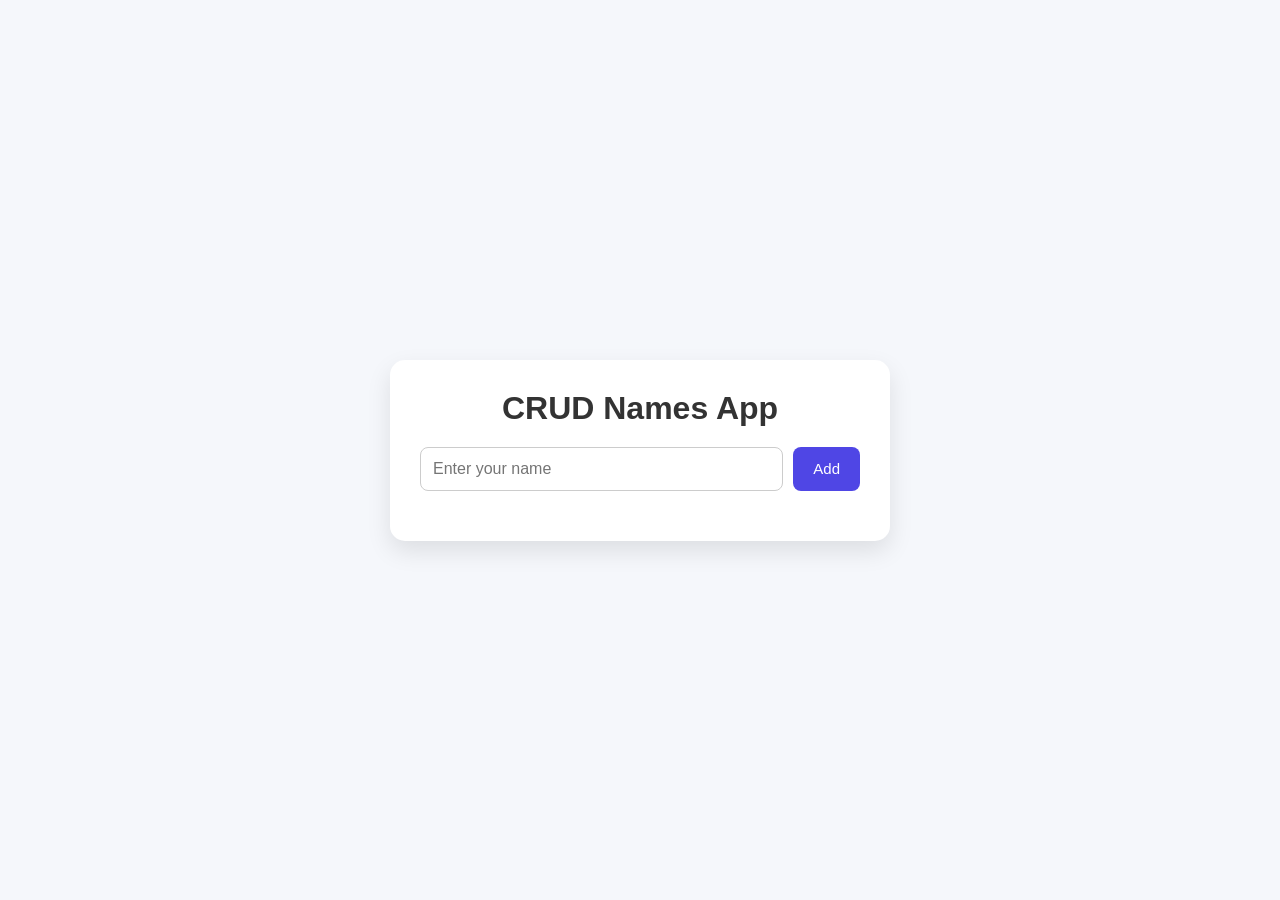
<file: 01-CRUD-Names-App/index.html>
<!DOCTYPE html>
<html lang="en">
<head>
    <meta charset="UTF-8">
    <meta name="viewport" content="width=device-width, initial-scale=1.0">
    <title>CRUD Names App</title>
    <link rel="stylesheet" href="style.css">
    <script src="script.js"></script>
</head>
<body>

<div class="container">

    <h1>CRUD Names App</h1>

    <div class="input-box">
        <input type="text" id="inputName" placeholder="Enter your name">
        <button onclick="addName()">Add</button>
    </div>

    <div id="result"></div>

</div>

</body>
</html>
</file>
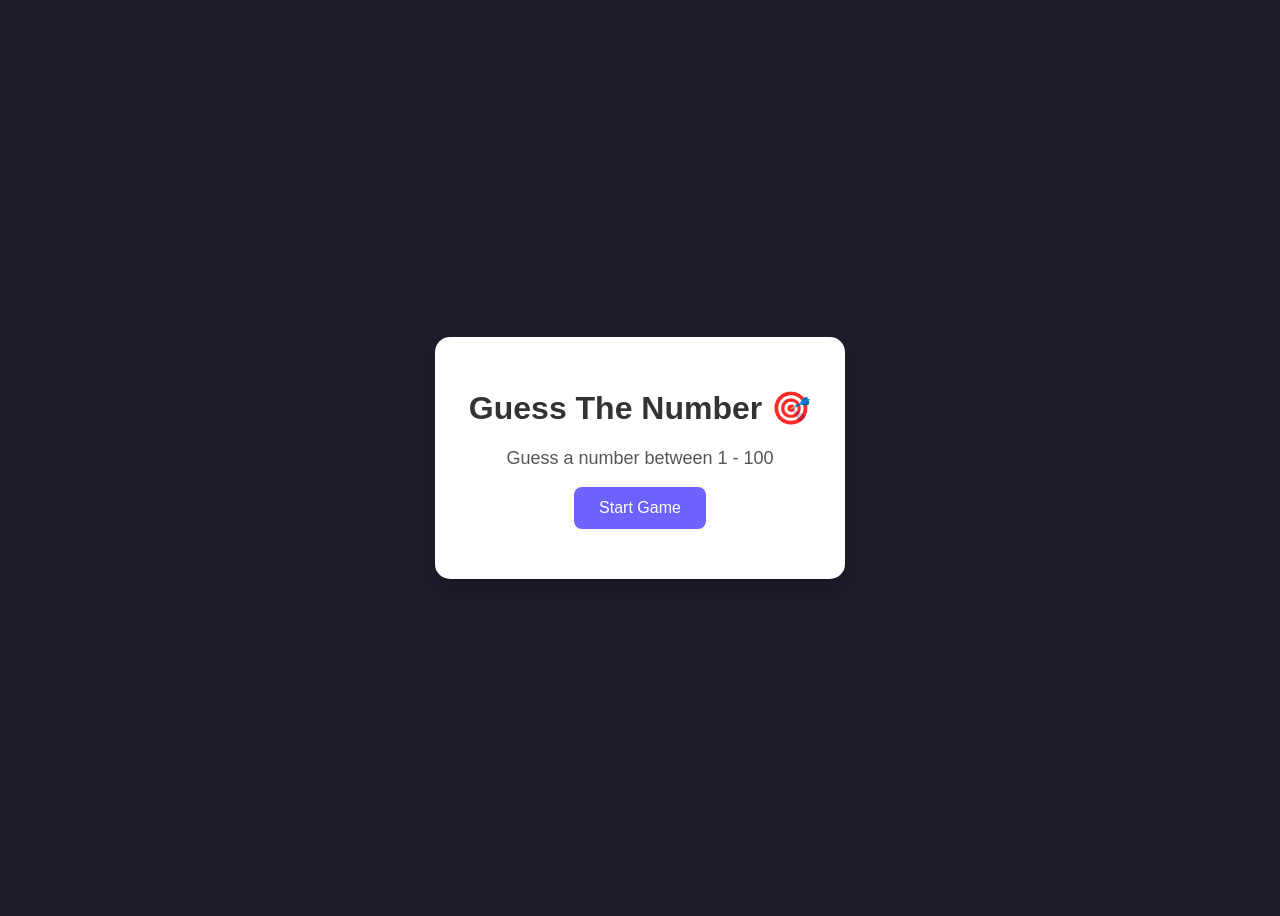
<file: 02-GuessNum-App/index.html>
<!DOCTYPE html>
<html>
<head>
    <title>Guess The Number</title>
    <script src="script.js"></script>
    
    <link rel="stylesheet" href="style.css">

</head>

<body>

<div class="game">

    <h1>Guess The Number 🎯</h1>

    <p>Guess a number between 1 - 100</p>

    <button onclick="startGame()">Start Game</button>

    <h3 id="result"></h3>

</div>


</body>
</html>
</file>
<file: 01-CRUD-Names-App/style.css>
*{
    margin:0;
    padding:0;
    box-sizing:border-box;
    font-family:Arial, Helvetica, sans-serif;
}

body{
    background:#f5f7fb;
    display:flex;
    justify-content:center;
    align-items:center;
    min-height:100vh;
}

.container{
    width:500px;
    background:white;
    padding:30px;
    border-radius:15px;
    box-shadow:0 10px 25px rgba(0,0,0,.1);
}

h1{
    text-align:center;
    margin-bottom:20px;
    color:#333;
}

.input-box{
    display:flex;
    gap:10px;
    margin-bottom:20px;
}

input{
    flex:1;
    padding:12px;
    border:1px solid #ccc;
    border-radius:8px;
    outline:none;
    font-size:16px;
}

input:focus{
    border-color:#4f46e5;
}

.input-box button{
    padding:12px 20px;
    border:none;
    border-radius:8px;
    background:#4f46e5;
    color:white;
    cursor:pointer;
    font-size:15px;
}

.input-box button:hover{
    background:#4338ca;
}

#result div{
    display:flex;
    justify-content:space-between;
    align-items:center;
    background:#f3f4f6;
    padding:12px;
    border-radius:8px;
    margin-top:10px;
}

span{
    font-size:17px;
    font-weight:500;
}

#result button{
    margin-left:8px;
    border:none;
    padding:8px 14px;
    border-radius:6px;
    cursor:pointer;
}

#result button:nth-child(2){
    background:#ef4444;
    color:white;
}

#result button:nth-child(3){
    background:#22c55e;
    color:white;
}
</file>
<file: 02-GuessNum-App/style.css>
body {
    height: 100vh;
    display: flex;
    justify-content: center;
    align-items: center;
    background: #1e1e2f;
    font-family: Arial, sans-serif;
}

.game {
    background: white;
    padding: 30px;
    width: 350px;
    text-align: center;
    border-radius: 15px;
    box-shadow: 0px 10px 25px rgba(0, 0, 0, 0.3);
}

h1 {
    color: #333;
}

p {
    color: #555;
    font-size: 18px;
}

button {
    padding: 12px 25px;
    border: none;
    background: #6c63ff;
    color: white;
    font-size: 16px;
    border-radius: 8px;
    cursor: pointer;
}

button:hover {
    background: #5148e5;
}

#result {
    margin-top: 20px;
    font-weight: bold;
    color: #333;
}
</file>
